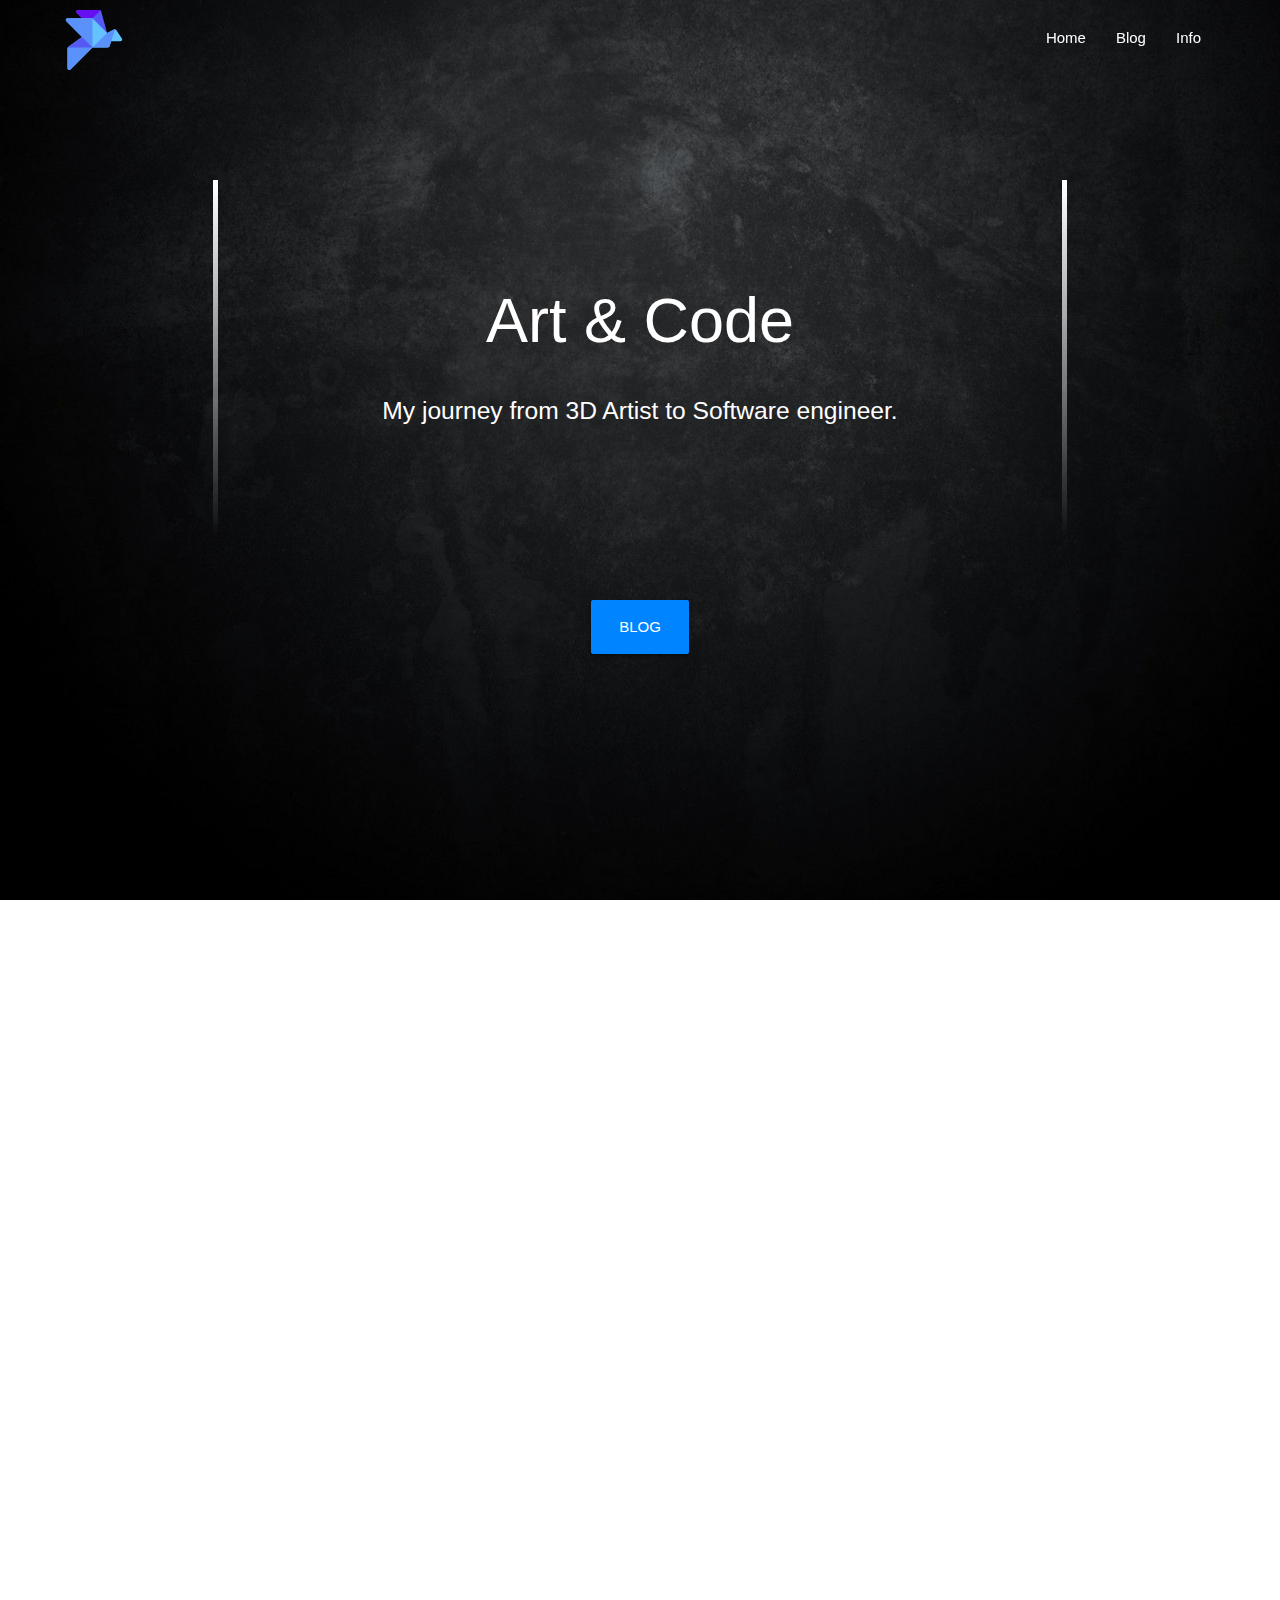
<file: index.html>
<!DOCTYPE html>
<html lang="en">

	<head>
		<meta http-equiv="Content-Type" content="text/html; charset=UTF-8"/>
  		<meta name="viewport" content="width=device-width, initial-scale=1"/>
		<title>Art & Code</title>
		<link rel="icon" href="https://emojipedia-us.s3.dualstack.us-west-1.amazonaws.com/thumbs/120/openmoji/272/man-technologist-medium-dark-skin-tone_1f468-1f3fe-200d-1f4bb.png" />
		<link rel="stylesheet" href="https://cdnjs.cloudflare.com/ajax/libs/font-awesome/4.7.0/css/font-awesome.min.css">
		<link rel="stylesheet" href="css/style.css" />
	</head>

	<body>
		<section class="background">
			<!-- navigation Bar -->
			<nav class="navbar-fixed transparent">
				<div class="container">
					<a href="#landing" class="brand-logo"><img src="images/logo1.svg" alt="Logo"></a>
					<ul class="right">
						<li><a href="index.html">Home</a></li>
						<li><a href="#blog">Blog</a></li>
						<li><a href="#info">Info</a></li>
					</ul>
				</div>
			</nav>

			<!-- Landing Frame -->
			<article class="landing-grid" id="landing">
				<!-- Landing Page Text -->
				<section class="text-wrapper border">
					<h1 class="center-align white-text">Art & Code</h1>
					<div class="center-align white-text">
						<h5 class="light">My journey from 3D Artist to Software engineer.</h5>
					</div>
				</section>

				<!-- Landing Page Button -->
				<section class="landing-button">
					<div class="center-align">
						<a href="blog-page/blog.html" class="btn-large">Blog</a>
					</div>
				</section>
			</article>
		</section>

		<!-- Blog Frame -->
		<article class="blog-wrapper" id="blog">
			<!-- Blog Title -->
			<section class="blog-title">
				<h1 class="center-align white-text">Blog</h1>
			</section>

			<!-- Blog Card -->
			<section class="card-wrap row">
				<div class="card">
					<!-- Card Image -->
					<figure class="card-image">
						<img src="blog-page/post2/half-art-code.jpg" alt="Half 3D Art & Half Code">
						<figcaption class="card-title">Going All In</figcaption>
					</figure>
					<!-- Card Text Content -->
					<section class="card-content">
						<p class="gray-text">
							I have asked enough questions. I know what I want to do
							and I both love and hate what comes next.
						</p>
					</section>
					<!-- Card Link -->
					<section class="card-action">
						<a href="blog-page/blog.html#article1">Go to article</a>
					</section>
				</div>
			</section>

			<!-- Blog Info -->
			<section class="blog-info">
				<!-- Brian Avatar -->
				<figure class="avatar-img">
					<img class="responsive-img circle" src="images/avatar1.jpg" alt="Brian Avatar">
				</figure>
				<!-- Info Text -->
				<h4 class="left-align white-text">About</h4>
				<section class="left-align white-text">
					<p class="light">
						My name is Brian Segers and I am on my journey from 3D Artist
						to Software engineer. I will share my story, tips-and-tricks,
						and any nuggets of gold I find along the way.
					</p>
				</section>
				<br>
				<!-- Blog Button -->
				<section class="left-align">
					<a href="blog-page/blog.html" class="btn-large">Blog</a>
				</section>
			</section>
		</article>

		<!-- Info Frame -->
		<article class="info-wrapper" id="info">
			<!-- Info Title -->
			<section class="info-title">
				<h1 class="gray-text-dark">Info</h1>
			</section>

			<!-- Info Content -->
			<section class="info-subjects side-border">
				<!-- Info Title -->
				<h4 class="gray-text">3D Art</h4>
				<!-- Info Link -->
				<a href="https://briansegers.com/" target="_blank">My personal portfolio site</a>
				<br>
				<br>
				<!-- Info Title -->
				<h4 class="gray-text">Coding Projects</h4>
				<!-- Info Link -->
				<a href="https://github.com/briansegs" target="_blank">My GitHub Account</a>
			</section>
		</article>

		<!--  Footer -->
		<footer class="page-footer blue">
			<section class="footer-wrap">
				<section class="footer-items">
					<!-- Subscribe Section -->
					<section class="subscribe">
						<!-- Subscribe Title -->
						<h5 class="text-white">Subscribe</h5>
						<!-- Subscribe Discription -->
						<h6>Sign up with your email to get new posts.</h6>
						<div class="submit">
							<!-- Subscribe Input Field -->
							<div class="subscribe-input">
								<input type="text" id="fname" name="firstname" placeholder="Email Address" class="white-text">
							</div>
							<!-- Submit Button -->
							<div class="subscribe-btn">
								<a href="#" class="btn-small">Submit</a>
							</div>
						</div>
						<br>
					</section>

					<!-- Social Section -->
					<section class="social">
						<!-- Social Discription -->
						<h6>Follow me on Social Media for more.</h6>
						<!-- Social Icons -->
						<div class="icons">
							<a href="https://www.facebook.com/" target="_blank"><i class="fa fa-facebook"></i></a>
							<a href="https://twitter.com/" target="_blank"><i class="fa fa-twitter"></i></a>
							<a href="https://www.linkedin.com/in/brian-segers-03097248/" target="_blank"><i class="fa fa-linkedin"></i></a>
							<a href="https://www.instagram.com/thegraykid/" target="_blank"><i class="fa fa-instagram"></i></a>
						</div>
					</section>
				</section>
			</section>

			<!-- Copyright Information -->
			<section class="footer-copyright">
			  <p class="container center-align">Copyright © 2020  |  Brian Segers  |  All rights reserved</p>
			</section>
		</footer>
	</body>
</html>
</file>
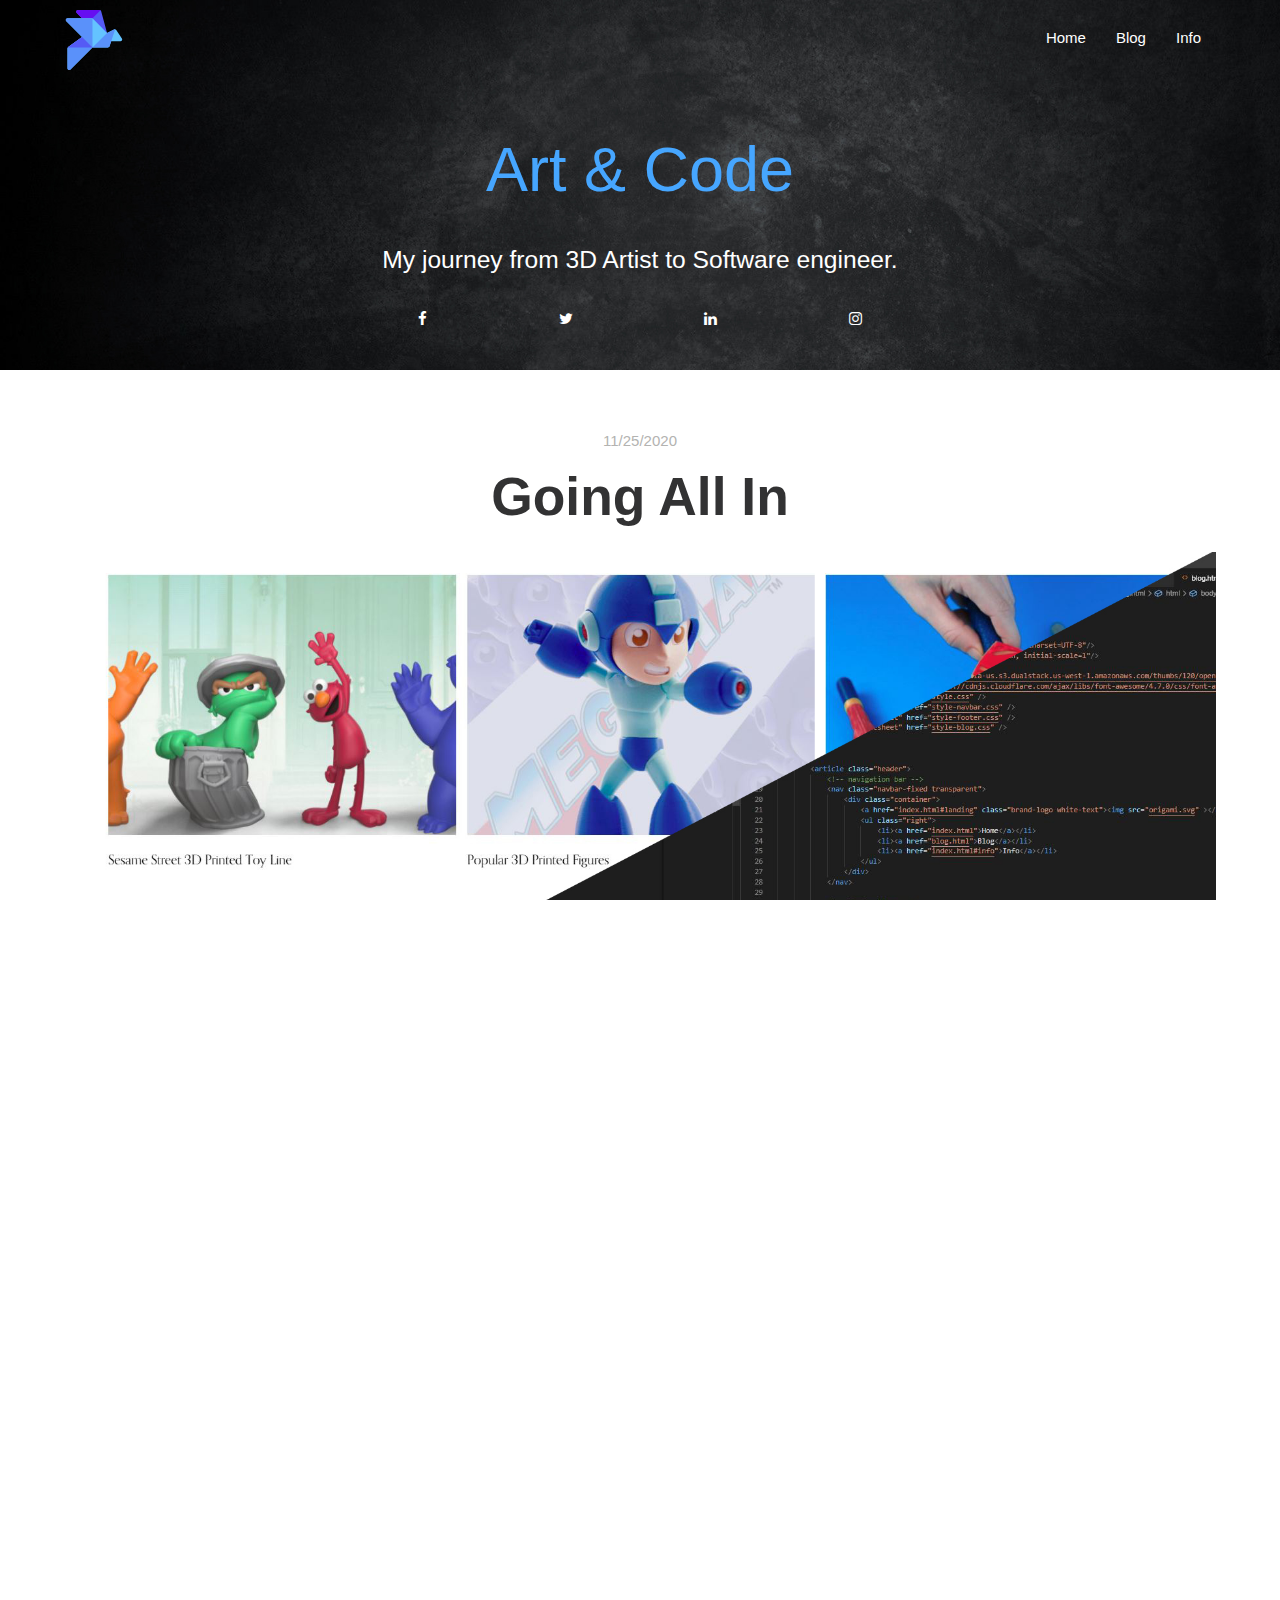
<file: blog-page/blog.html>
<!DOCTYPE html>
<html lang="en">

	<head>
		<meta http-equiv="Content-Type" content="text/html; charset=UTF-8"/>
  		<meta name="viewport" content="width=device-width, initial-scale=1"/>
		<title>Blog</title>
		<link rel="icon" href="https://emojipedia-us.s3.dualstack.us-west-1.amazonaws.com/thumbs/120/openmoji/272/man-technologist-medium-dark-skin-tone_1f468-1f3fe-200d-1f4bb.png" />
		<link rel="stylesheet" href="https://cdnjs.cloudflare.com/ajax/libs/font-awesome/4.7.0/css/font-awesome.min.css">
		<link rel="stylesheet" href="style-blog.css" />
  </head>
	<body>
		<article class="header">
			<!-- navigation bar -->
			<nav class="navbar-fixed transparent">
				<div class="container">
					<a href="../index.html#landing" class="brand-logo white-text"><img src="../images/logo1.svg" alt="Logo"></a>
					<ul class="right">
						<li><a href="../index.html">Home</a></li>
						<li><a href="../index.html#blog">Blog</a></li>
						<li><a href="../index.html#info">Info</a></li>
					</ul>
				</div>
			</nav>

			<!-- Header Items -->
			<section class="header-items">
				<!-- Header Title -->
				<h1 class="blue-text center-align">Art & Code</h1>
				<!-- Header Description  -->
				<div class="white-text">
					<h5 class="light center-align">My journey from 3D Artist to Software engineer.</h5>
				</div>
				<!-- Social Icons -->
				<div class="icons-wrap">
					<a href="https://www.facebook.com/" target="_blank"><i class="fa fa-facebook"></i></a>
					<a href="https://twitter.com/" target="_blank"><i class="fa fa-twitter"></i></a>
					<a href="https://www.linkedin.com/in/brian-segers-03097248/" target="_blank"><i class="fa fa-linkedin"></i></a>
					<a href="https://www.instagram.com/thegraykid/" target="_blank"><i class="fa fa-instagram"></i></a>
				</div>
			</section>
		</article>

		<!-- Article Header -->
		<section class="article-header center-align" id="article1">
			<div class="date">11/25/2020</div>
			<h2 class="header-title gray-text-dark">Going All In</h2>
			<figure class="center-align">
				<img src="post2/half-art-code.jpg" alt="Half 3D Art & Half Code">
			</figure>
		</section>
		<!-- Article Contents -->
		<article class="article gray-text-mid">
			<p>
				Lorem ipsum dolor sit amet, consectetur adipiscing elit.
				Nunc at leo non dolor faucibus pharetra at et mi.
				Duis gravida consequat facilisis. Duis faucibus nibh gravida fermentum aliquam.
				Morbi nec egestas tellus, quis ullamcorper ipsum.
				Maecenas <u>ullamcorper</u> sit amet arcu vitae tristique.
				Sed mi felis, molestie ut dolor sit amet, pretium auctor tellus.
				Maecenas euismod varius ullamcorper.
				Sed turpis arcu, hendrerit eget imperdiet nec, mattis quis dui.
				Donec vel justo tellus. Mauris cursus lacus nec nisl imperdiet semper.
				Phasellus ullamcorper metus quis consectetur interdum.
				Vivamus aliquam auctor nisi id faucibus.
				Aenean feugiat varius justo id accumsan. Donec et commodo diam. Nulla facilisi.
				Nullam dignissim a lectus vitae convallis.
			</p>

			<!-- Blockquote -->
			<blockquote>
				<em>Aenean feugiat varius justo id accumsan. Donec et commodo diam.</em>
				<br><br>
				<em>-Brian Segers</em>
			</blockquote>

			<p>
				Lorem ipsum dolor sit amet, consectetur adipiscing elit.
				Nunc at leo non dolor faucibus pharetra at et mi.
				Duis gravida consequat facilisis. Duis faucibus nibh gravida fermentum aliquam.
				Morbi nec egestas tellus, quis ullamcorper ipsum.
				Maecenas ullamcorper sit amet arcu vitae tristique.
				Sed mi felis, molestie ut dolor sit amet, pretium auctor tellus.
				Maecenas euismod varius ullamcorper.
				Sed turpis arcu, hendrerit eget imperdiet nec, mattis quis dui.
				Donec vel justo tellus. Mauris cursus lacus nec nisl imperdiet semper.
				Phasellus ullamcorper metus quis consectetur interdum.
				Vivamus aliquam auctor nisi id faucibus.
				Aenean feugiat varius justo id accumsan. Donec et commodo diam. Nulla facilisi.
				Nullam dignissim a lectus vitae convallis.
			</p>

			<!-- Image -->
			<figure class="center-align">
				<img src="post2/zoom-student-leaders.png" alt="Student Leaders on Zoom">
				<figcaption>
					<p><strong>A marry bunch of fresh student leaders.</strong></p>
				</figcaption>
			</figure>

			<p>
				Lorem ipsum dolor sit amet, consectetur adipiscing elit.
				Nunc at leo non dolor faucibus pharetra at et mi.
				Duis gravida consequat facilisis. Duis faucibus nibh gravida fermentum aliquam.
				Morbi nec egestas tellus, quis ullamcorper ipsum.
				Maecenas ullamcorper sit amet arcu vitae tristique.
				Sed mi felis, molestie ut dolor sit amet, pretium auctor tellus.
				Maecenas euismod varius ullamcorper.
				Sed turpis arcu, hendrerit eget imperdiet nec, mattis quis dui.
				Donec vel justo tellus. <u>Mauris cursus</u> lacus nec nisl imperdiet semper.
				Phasellus ullamcorper metus quis consectetur interdum.
				Vivamus aliquam auctor nisi id faucibus.
				Aenean feugiat varius justo id accumsan. Donec et commodo diam. Nulla facilisi.
				Nullam dignissim a lectus vitae convallis.
			</p>

			<br>
			<br>

			<!-- Signature -->
			<section class="sig side-border">
				<figure class="avatar-img">
					<img class="responsive-img circle" src="../images/avatar1.jpg" alt="Brian Avatar">
				<figcaption>
					<p class="gray-text-mid"><strong>Published By:</strong> Brian Segers</p>
				</figcaption>
				</figure>
			</section>
		</article>
		<br>
		<br>


		<!-- Article Header -->
		<section class="article-header center-align" id="article1">
			<div class="date">10/10/2020</div>
			<h2 class="header-title gray-text-dark">First Words</h2>
			<figure class="center-align">
				<img src="post1/first-words.jpg" alt="Kid Speaking Code">
			</figure>
		</section>
		<!-- Article Contents -->
		<article class="article gray-text-mid">
			<p>
				Sed turpis arcu, hendrerit eget imperdiet nec, mattis quis dui.
				Donec vel justo tellus. Mauris cursus lacus nec nisl imperdiet semper.
				Phasellus ullamcorper metus quis consectetur interdum.
				Vivamus aliquam auctor nisi id faucibus.
				Aenean feugiat varius justo id accumsan. Donec et commodo diam. Nulla facilisi.
				Nullam dignissim a lectus vitae convallis.
			</p>

			<!-- Image -->
			<figure class="center-align">
				<img src="post1/animal-tc1.JPG" alt="Animal Trading Cards">
				<figcaption>
						<p><strong>Animal Trading Cards.</strong></p>
				</figcaption>
			</figure>

			<!-- Image -->
			<figure class="center-align">
				<img src="post1/narrow-valley1.JPG" alt="Narrow Valley Game">
				<figcaption>
					<p><strong>Narrow Valley Game.</strong></p>
				</figcaption>
			</figure>

			<p>
				Maecenas ullamcorper sit amet arcu vitae tristique.
				Sed mi felis, molestie ut dolor sit amet, pretium auctor tellus.
				Maecenas euismod varius ullamcorper.
				Sed turpis arcu, hendrerit eget imperdiet nec, mattis quis dui.
				Donec vel justo tellus. Mauris cursus lacus nec nisl imperdiet semper.
				Phasellus ullamcorper metus quis consectetur interdum.
			</p>

			<!-- Image -->
			<figure class="center-align">
				<img src="post1/pixel-am1.JPG" alt="Pixel Art Maker">
				<figcaption>
					<p><strong>Pixel Art Maker.</strong></p>
				</figcaption>
			</figure>

			<p>
				Morbi nec egestas tellus, quis ullamcorper ipsum.
				Maecenas ullamcorper sit amet arcu vitae tristique.
				Sed mi felis, molestie ut dolor sit amet, pretium auctor tellus.
				Maecenas euismod varius ullamcorper.
				Sed turpis arcu, hendrerit eget imperdiet nec, mattis quis dui.
				Donec vel justo tellus. Mauris cursus lacus nec nisl imperdiet semper.
				Phasellus ullamcorper metus quis consectetur interdum.
				Vivamus aliquam auctor nisi id faucibus.
				Aenean feugiat varius justo id accumsan. Donec et commodo diam. Nulla facilisi.
				Nullam dignissim a lectus vitae convallis.
			</p>

			<!-- Blockquote -->
			<blockquote>
				<em>Aenean feugiat varius justo id accumsan. Donec et commodo diam.
						Sed mi felis, molestie ut dolor sit amet, pretium auctor tellus.</em>
				<br><br>
				<em>-Katharina Kufieta</em>
			</blockquote>

			<p>
				Donec vel justo tellus. Mauris cursus lacus nec nisl imperdiet semper.
				Phasellus ullamcorper metus quis consectetur interdum.
				Vivamus aliquam auctor nisi id faucibus.
			</p>

			<br><br>

			<!-- Signature -->
			<section class="sig side-border">
				<figure class="avatar-img">
					<img class="responsive-img circle" src="../images/avatar1.jpg" alt="Brian Avatar">
					<figcaption>
						<p class="gray-text-mid"><strong>Published By:</strong> Brian Segers</p>
					</figcaption>
				</figure>
			</section>
		</article>
		<br>
		<br>

		<!--  Footer -->
		<footer class="page-footer blue">
			<section class="footer-wrap">
				<section class="footer-items">
					<!-- Subscribe Section -->
					<section class="subscribe">
						<!-- Subscribe Title -->
						<h5 class="text-white">Subscribe</h5>
						<!-- Subscribe Discription -->
						<h6>Sign up with your email to get new posts.</h6>
						<div class="submit">
							<!-- Subscribe Input Field -->
							<div class="subscribe-input">
								<input type="text" id="fname" name="firstname" placeholder="Email Address" class="white-text">
							</div>
							<!-- Submit Button -->
							<div class="subscribe-btn">
								<a href="#" class="btn-small">Submit</a>
							</div>
						</div>
						<br>
					</section>

					<!-- Social Section -->
					<section class="social">
						<!-- Social Discription -->
						<h6>Follow me on Social Media for more.</h6>
						<!-- Social Icons -->
						<div class="icons">
							<a href="https://www.facebook.com/" target="_blank"><i class="fa fa-facebook"></i></a>
							<a href="https://twitter.com/" target="_blank"><i class="fa fa-twitter"></i></a>
							<a href="https://www.linkedin.com/in/brian-segers-03097248/" target="_blank"><i class="fa fa-linkedin"></i></a>
							<a href="https://www.instagram.com/thegraykid/" target="_blank"><i class="fa fa-instagram"></i></a>
						</div>
					</section>
				</section>
			</section>

			<!-- Copyright Information -->
			<section class="footer-copyright">
			  <p class="container center-align">Copyright © 2020  |  Brian Segers  |  All rights reserved</p>
			</section>
		</footer>
	</body>
</html>
</file>
<file: css/style.css>
@import "style-index.css";
@import "style-footer.css";
@import "style-navbar.css";


/* Colors */

.transparent {
  background-color: transparent !important;
}


.white {
  background-color: white !important;
}


.blue {
  background-color: rgb(0, 132, 255) !important;
}


.gray {
  background-color: rgb(58, 57, 68) !important;
}


.blue-text {
  color: rgb(70, 166, 255) !important;
}


.gray-text {
  color: rgb(58, 57, 68) !important;
}


.gray-text-dark {
  color: rgb(50, 50, 51) !important;
}


.gray-text-mid {
  color: rgb(124, 124, 124) !important;
}


.gray-text-light {
  color: #b3b3b1 !important;
}


.black-text {
  color: #000000 !important;
}


.white-text {
  color: #FFFFFF !important;
}


/* Basic Style */

html,body{
  width: 100%;
  height: 100%;
  margin: 0px;
  padding: 0px;
  overflow-x: hidden;
}


html {
  -webkit-box-sizing: border-box;
	box-sizing: border-box;
  line-height: 1.5;
	font-family: -apple-system, BlinkMacSystemFont, "Segoe UI", Roboto, Oxygen-Sans, Ubuntu, Cantarell, "Helvetica Neue", sans-serif;
	font-weight: normal;
	color: rgba(0, 0, 0, 0.87);
}


@media only screen and (min-width: 0) {
  html {
    font-size: 14px;
  }
}


@media only screen and (min-width: 992px) {
  html {
    font-size: 14.5px;
  }
}


@media only screen and (min-width: 1200px) {
  html {
    font-size: 15px;
  }
}


button,
input,
optgroup,
select,
textarea {
	font-family: -apple-system, BlinkMacSystemFont, "Segoe UI", Roboto, Oxygen-Sans, Ubuntu, Cantarell, "Helvetica Neue", sans-serif;
}


figure {
  margin: 0;
}


*, *:before, *:after {
	-webkit-box-sizing: inherit;
	box-sizing: inherit;
}


h1, h2, h3, h4, h5, h6 {
	font-weight: 400;
	line-height: 1.3;
}


h1 {
	font-size: 4.2rem;
	line-height: 110%;
	margin: 2.8rem 0 1.68rem 0;
}


h2 {
	font-size: 3.56rem;
	line-height: 110%;
	margin: 2.3733333333rem 0 1.424rem 0;
}


h3 {
	font-size: 2.92rem;
	line-height: 110%;
	margin: 1.9466666667rem 0 1.168rem 0;
}


h4 {
	font-size: 2.28rem;
	line-height: 110%;
	margin: 1.52rem 0 0.912rem 0;
}


h5 {
	font-size: 1.64rem;
	line-height: 110%;
	margin: 1.0933333333rem 0 0.656rem 0;
}


h6 {
	font-size: 1.15rem;
	line-height: 110%;
	margin: 0.7666666667rem 0 0.46rem 0;
}


em {
  font-style: italic;
}


strong {
  font-weight: 500;
}


a {
	color: #039be5;
	text-decoration: none;
	-webkit-tap-highlight-color: transparent;
}


i {
  line-height: inherit;
  font-size: 2rem;
  color: rgb(255, 255, 255);
  -webkit-transition: color .3s;
  transition: color .3s ease;
}


i:hover {
  color: rgb(147, 203, 255);
}


.right {
  float: right !important;
}


.center-align {
  text-align: center;
}


.left-align {
  text-align: left;
}


.light {
  font-weight: 300;
}


blockquote {
	margin: 20px 0;
	padding-left: 1.5rem;
	border-left: 5px solid #7b6eee;
}


.container {
  margin: 0 auto;
  max-width: 1280px;
  width: 90%;
}


.section {
  padding-top: 1rem;
  padding-bottom: 1rem;
}


.circle {
  border-radius: 50%;
}


.btn-large, .btn-small {
  border-radius: 2px;
  display: inline-block;
  line-height: 36px;
  padding: 0 28px;
  text-transform: uppercase;
  -webkit-transition: background-color .2s ease-out;
  transition: background-color .2s ease-out;
  cursor: pointer;
}


.btn-large {
  height: 54px;
  line-height: 54px;
  font-size: 15px;
  color: #fff;
  background-color: rgb(0, 132, 255);
}


.btn-small {
  height: 35px;
  font-size: 14px;
  margin-top: 10px;
  margin-left: 20px;
  color: #fff;
  background-color: rgb(73, 73, 73);
}


.btn-large:hover {
  color: rgb(147, 203, 255);
  background-color: rgb(222, 238, 255);
}


.btn-small:hover {
  color: rgb(147, 203, 255);
  background-color: rgb(222, 238, 255);
}


/* 2dp elevation modified */
.card-panel, .card, .btn-large, .btn-small {
  -webkit-box-shadow: 0 2px 2px 0 rgba(0, 0, 0, 0.14), 0 3px 1px -2px rgba(0, 0, 0, 0.12), 0 1px 5px 0 rgba(0, 0, 0, 0.2);
          box-shadow: 0 2px 2px 0 rgba(0, 0, 0, 0.14), 0 3px 1px -2px rgba(0, 0, 0, 0.12), 0 1px 5px 0 rgba(0, 0, 0, 0.2);
}


.btn-large:hover, .btn-small:hover {
  -webkit-box-shadow: 0 3px 3px 0 rgba(0, 0, 0, 0.14), 0 1px 7px 0 rgba(0, 0, 0, 0.12), 0 3px 1px -1px rgba(0, 0, 0, 0.2);
          box-shadow: 0 3px 3px 0 rgba(0, 0, 0, 0.14), 0 1px 7px 0 rgba(0, 0, 0, 0.12), 0 3px 1px -1px rgba(0, 0, 0, 0.2);
}


/* View Box Border */
.box {
  background-color: beige;
  color: black;
  border-radius: 5px;
  border: 2px dodgerblue solid;
}


/**
 * Card
*/

.card-wrap {
  grid-area: 2 / 2 / span 1 / span 1;
  width: 100%;
  max-width: 600px;
  margin-top: 3rem;
}


@media only screen and (min-width: 601px) {
  .card-wrap {
    grid-area: 4 / 2 / span 2 / span 2;
    width: 90%;
    margin-top: 0;
  }
}


.card {
  position: relative;
  margin: 0;
  background-color: #fff;
  -webkit-transition: -webkit-box-shadow .25s;
  transition: -webkit-box-shadow .25s;
  transition: box-shadow .25s;
  transition: box-shadow .25s, -webkit-box-shadow .25s;
  border-radius: 10px;
}


@media only screen and (min-width: 601px) {
  .card {
    margin: 0.5rem 0 1rem 0;
  }
}


.card .card-title {
  font-size: 24px;
  font-weight: 300;
}


.card .card-image {
  position: relative;
}


.card .card-image img {
  border-radius: 3px 3px 0 0;
  width: 100%;
}


.card .card-image .card-title {
  color: #fff;
  position: absolute;
  bottom: 0;
  left: 0;
  max-width: 100%;
  padding: 24px;
}


.card .card-content {
  padding: 24px;
  border-radius: 0 0 2px 2px;
}


.card .card-content p {
  margin: 0;
}


.card .card-action {
  background-color: inherit;
  border-top: 1px solid rgba(160, 160, 160, 0.2);
  position: relative;
  padding: 16px 24px;
}


.card .card-action a {
  color:  rgb(0, 132, 255);
  margin-right: 24px;
  -webkit-transition: color .3s ease;
  transition: color .3s ease;
  text-transform: uppercase;
}


.card .card-action a:hover {
  color:  rgb(154, 206, 255);
}


.border {
	padding: .5rem;
	color: white;
	border-width: 7px;
	border-style: solid;
	border-image: linear-gradient(to bottom,white,rgba(0, 0, 0, 0)) 1 100%;
}


@media only screen and (min-width: 601px) {
  .border {
		padding: 1rem;
		border-width: 5px;
  }
}


.side-border {
	padding: 0 1.5rem;
	color: rgb(0, 0, 0);
	border-width: 0;
	border-left: 5px;
	border-style: solid;
	border-image: linear-gradient(to bottom,rgb(0, 0, 0),rgba(0, 0, 0, 0)) 1 100%;
}
</file>
<file: blog-page/style-blog.css>
@import "../css/style.css";
@import "../css/style-navbar.css";
@import "../css/style-footer.css";


/**
* Blog
*/

/* Header Items */

.header {
	opacity: 1;
	background-image: url("../images/background1.jpg");
	background-color: white;
	background-attachment: fixed;
	background-position: bottom 500px;
	background-repeat: no-repeat;
	background-size: cover;
}


.navbar-fixed {
	position: static;
}


.header-items {
	margin: 0 auto;
	width: 90%;
	display: flex;
	flex-direction: column;
	justify-content: center;
	align-items: center;
}


.icons-wrap {
	width: 50%;
	display: flex;
	justify-content: space-around;
	margin: 25px;
	margin-bottom: 40px;
}


/* Article Content */

.article-header {
	margin: 0 auto;
	margin-top: 4rem;
	width: 90%;
}


.date {
	text-align: center;
	margin-top: 1rem;
	margin-bottom: 1rem;
	color: #b3b3b1 ;
}


.article-header h2 {
	text-align: center;
	font-weight: 700;
	margin-bottom: 1rem;
	margin-top: 1rem;
	padding-bottom: 10px;
}


.article-header figure {
	position: relative;
}


.article-header figure img {
	width: 100%;
}


.article {
	margin: 0 auto;
	max-width: 1280px;
	width: 70%;
	padding-bottom: 3rem;
	border-bottom: 1px solid lightgray;
}


.article figure img {
	max-width: 80%;
}


.article figure figcaption p {
	font-size: medium;
	margin-top: 5px;
}


.article p {
	font-size: large;
}


/* Signature */

.sig .avatar-img img {
	max-width: 100px;
	min-width: 60px;
	width: 15%;
}


.sig figure figcaption p{
  font-size: medium;
}
</file>
